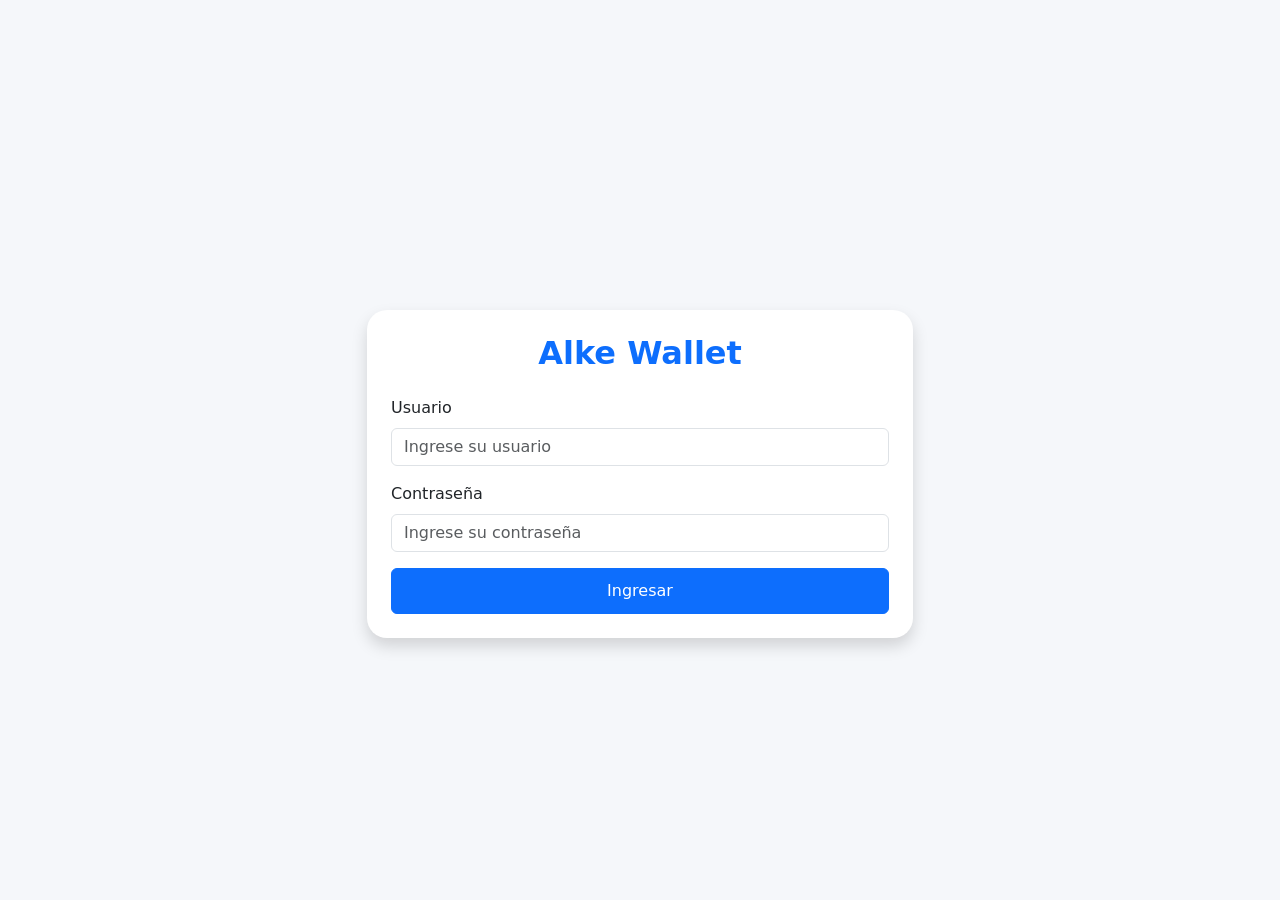
<file: index.html>
<!DOCTYPE html>
<html lang="es">
<head>
    <meta charset="UTF-8">
    <meta http-equiv="refresh" content="0; url=login.html">
    <title>Alke Wallet</title>
</head>
<body>

    <p>Redirigiendo al Login...</p>

</body>
</html>
</file>
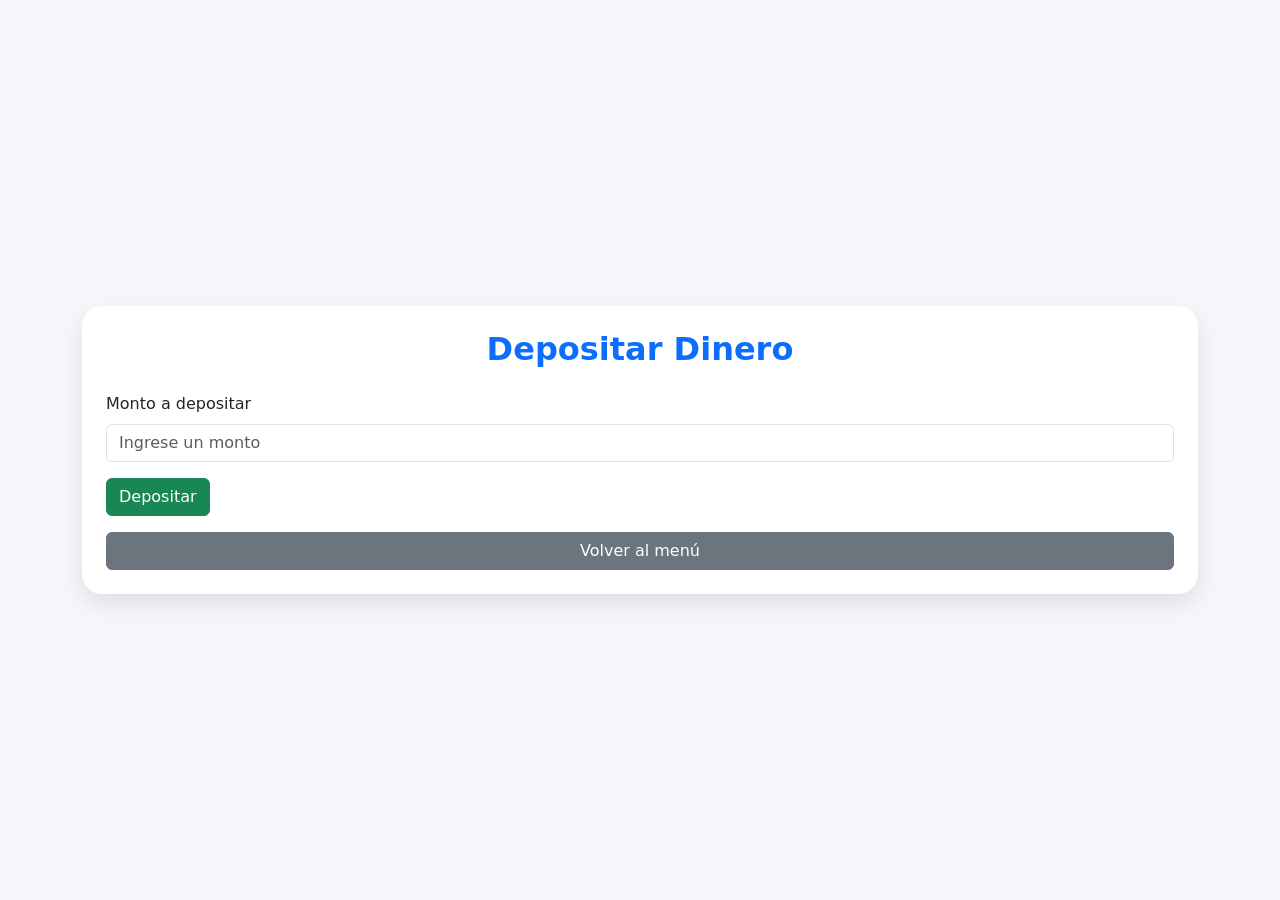
<file: deposit.html>
<!DOCTYPE html>
<html lang="es">

<head>
    <meta charset="UTF-8">
    <meta name="viewport" content="width=device-width, initial-scale=1.0">
    <title>Depositar Dinero</title>

    <link href="https://cdn.jsdelivr.net/npm/bootstrap@5.3.7/dist/css/bootstrap.min.css" rel="stylesheet">
    <link rel="stylesheet" href="./css/style.css">
</head>

<body>

    <div class="container">

        <div class="card p-4">

            <h2 class="text-center mb-4">
                Depositar Dinero
            </h2>

            <form id="depositForm">

                <div class="mb-3">

                    <label class="form-label">
                        Monto a depositar
                    </label>

                    <input
                        type="number"
                        id="montoDeposito"
                        class="form-control"
                        placeholder="Ingrese un monto">

                </div>

                <button
                    type="submit"
                    class="btn btn-success">

                    Depositar

                </button>

            </form>

            <a
                href="menu.html"
                class="btn btn-secondary mt-3">

                Volver al menú

            </a>

        </div>

    </div>

<script src="js/app.js"></script>

</body>

</html>
</file>
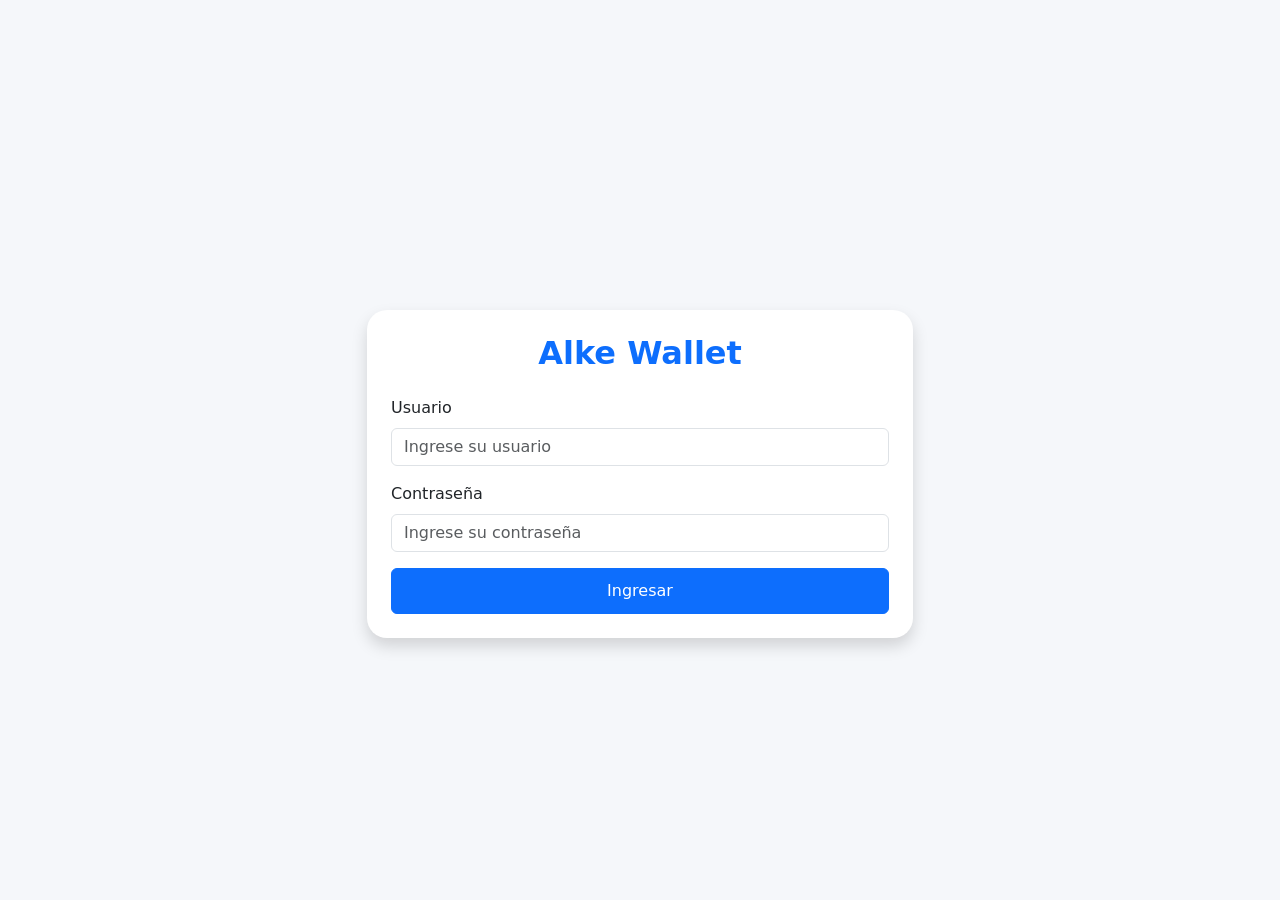
<file: login.html>
<!DOCTYPE html>
<html lang="es">

<head>
    <meta charset="UTF-8">
    <meta name="viewport" content="width=device-width, initial-scale=1.0">
    <title>Login - Alke Wallet</title>

    <link href="https://cdn.jsdelivr.net/npm/bootstrap@5.3.7/dist/css/bootstrap.min.css" rel="stylesheet">
    <link href="css/style.css" rel="stylesheet">
</head>

<body>

    <div class="container mt-5">

        <div class="row justify-content-center">

            <div class="col-md-6">

                <div class="card p-4 shadow">

                    <h2 class="text-center mb-4">
                        Alke Wallet
                    </h2>

                    <form id="loginForm">

                        <div class="mb-3">
                            <label class="form-label">
                                Usuario
                            </label>

                            <input
                                type="text"
                                id="usuario"
                                class="form-control"
                                placeholder="Ingrese su usuario">
                        </div>

                        <div class="mb-3">
                            <label class="form-label">
                                Contraseña
                            </label>

                            <input
                                type="password"
                                id="password"
                                class="form-control"
                                placeholder="Ingrese su contraseña">
                        </div>

                        <button
                            type="submit"
                            class="btn btn-primary w-100">
                            Ingresar
                        </button>

                    </form>

                </div>

            </div>

        </div>

    </div>

    <script src="js/app.js"></script>

</body>

</html>
</file>
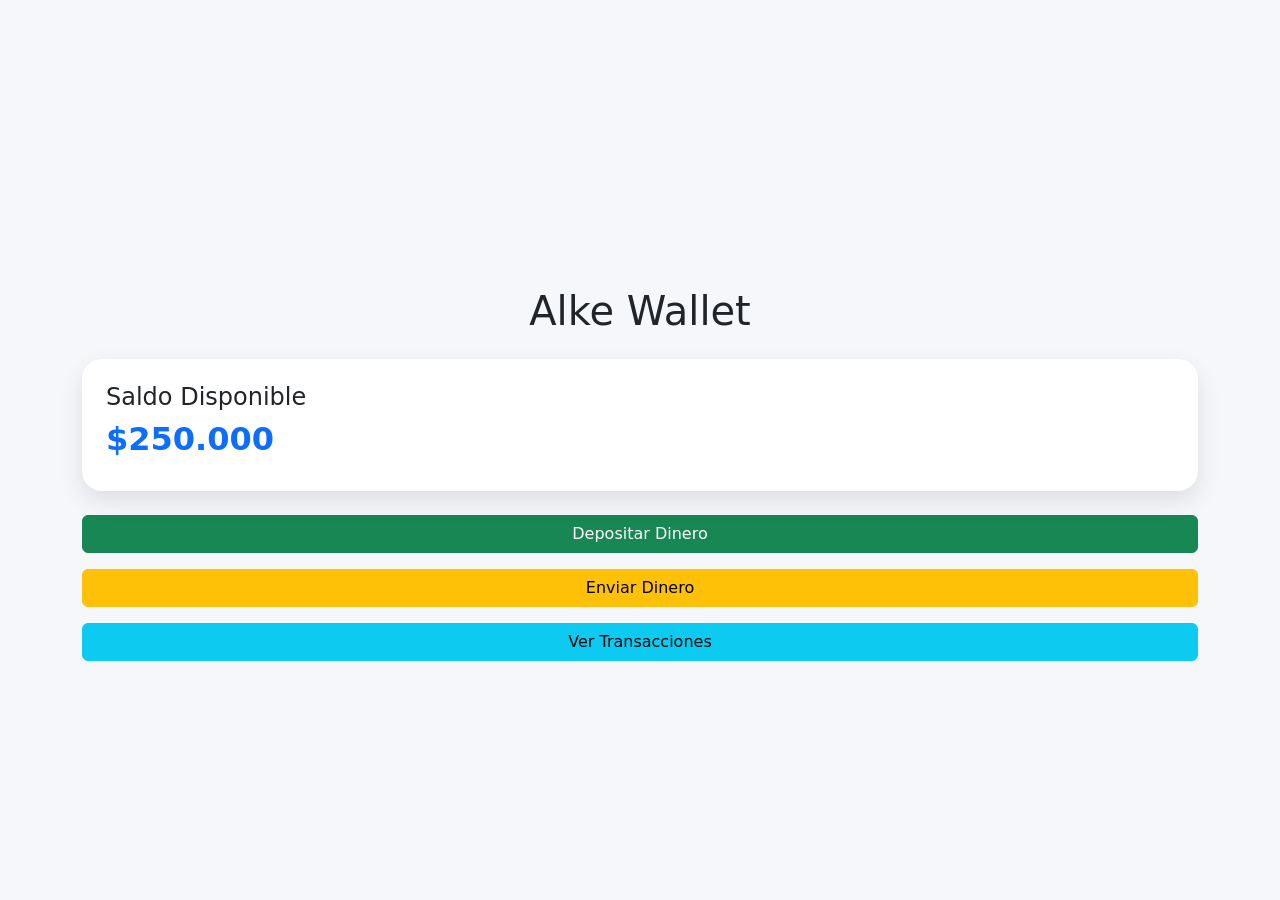
<file: menu.html>
<!DOCTYPE html>
<html lang="es">

<head>
    <meta charset="UTF-8">
    <meta name="viewport" content="width=device-width, initial-scale=1.0">
    <title>Menú - Alke Wallet</title>

    <link href="https://cdn.jsdelivr.net/npm/bootstrap@5.3.7/dist/css/bootstrap.min.css" rel="stylesheet">
    <link rel="stylesheet" href="./css/style.css">
</head>

<body>

    <div class="container mt-5">

        <h1 class="text-center mb-4">
            Alke Wallet
        </h1>

        <div class="card p-4 mb-4">

            <h4>Saldo Disponible</h4>

            <h2 id="saldo">$250.000</h2>

        </div>

        <div class="d-grid gap-3">

            <a href="deposit.html" class="btn btn-success">
                Depositar Dinero
            </a>

            <a href="sendmoney.html" class="btn btn-warning">
                Enviar Dinero
            </a>

            <a href="transactions.html" class="btn btn-info">
                Ver Transacciones
            </a>

        </div>

    </div>

<script src="js/app.js"></script>
    
</body>

</html>
</file>
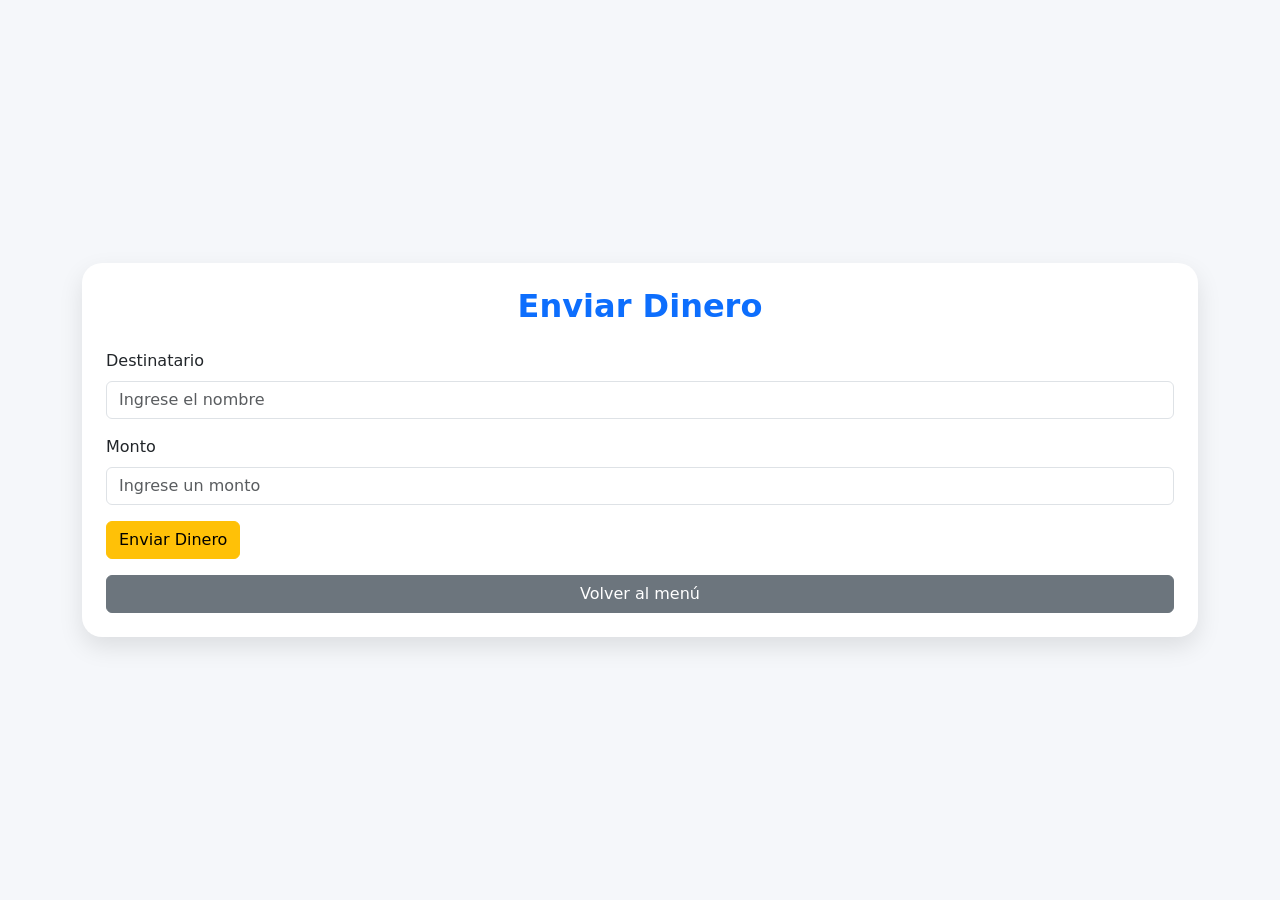
<file: sendmoney.html>
<!DOCTYPE html>
<html lang="es">

<head>
    <meta charset="UTF-8">
    <meta name="viewport" content="width=device-width, initial-scale=1.0">
    <title>Enviar Dinero</title>

    <link href="https://cdn.jsdelivr.net/npm/bootstrap@5.3.7/dist/css/bootstrap.min.css" rel="stylesheet">
    <link rel="stylesheet" href="./css/style.css">
</head>

<body>

    <div class="container">

        <div class="card p-4">

            <h2 class="text-center mb-4">
                Enviar Dinero
            </h2>

            <form id="sendMoneyForm">

                <div class="mb-3">

                    <label class="form-label">
                        Destinatario
                    </label>

                    <input
                        type="text"
                        id="destinatario"
                        class="form-control"
                        placeholder="Ingrese el nombre">

                </div>

                <div class="mb-3">

                    <label class="form-label">
                        Monto
                    </label>

                    <input
                        type="number"
                        id="montoEnvio"
                        class="form-control"
                        placeholder="Ingrese un monto">

                </div>

                <button
                    type="submit"
                    class="btn btn-warning">

                    Enviar Dinero

                </button>

            </form>

            <a
                href="menu.html"
                class="btn btn-secondary mt-3">

                Volver al menú

            </a>

        </div>

    </div>

<script src="js/app.js"></script>

</body>

</html>
</file>
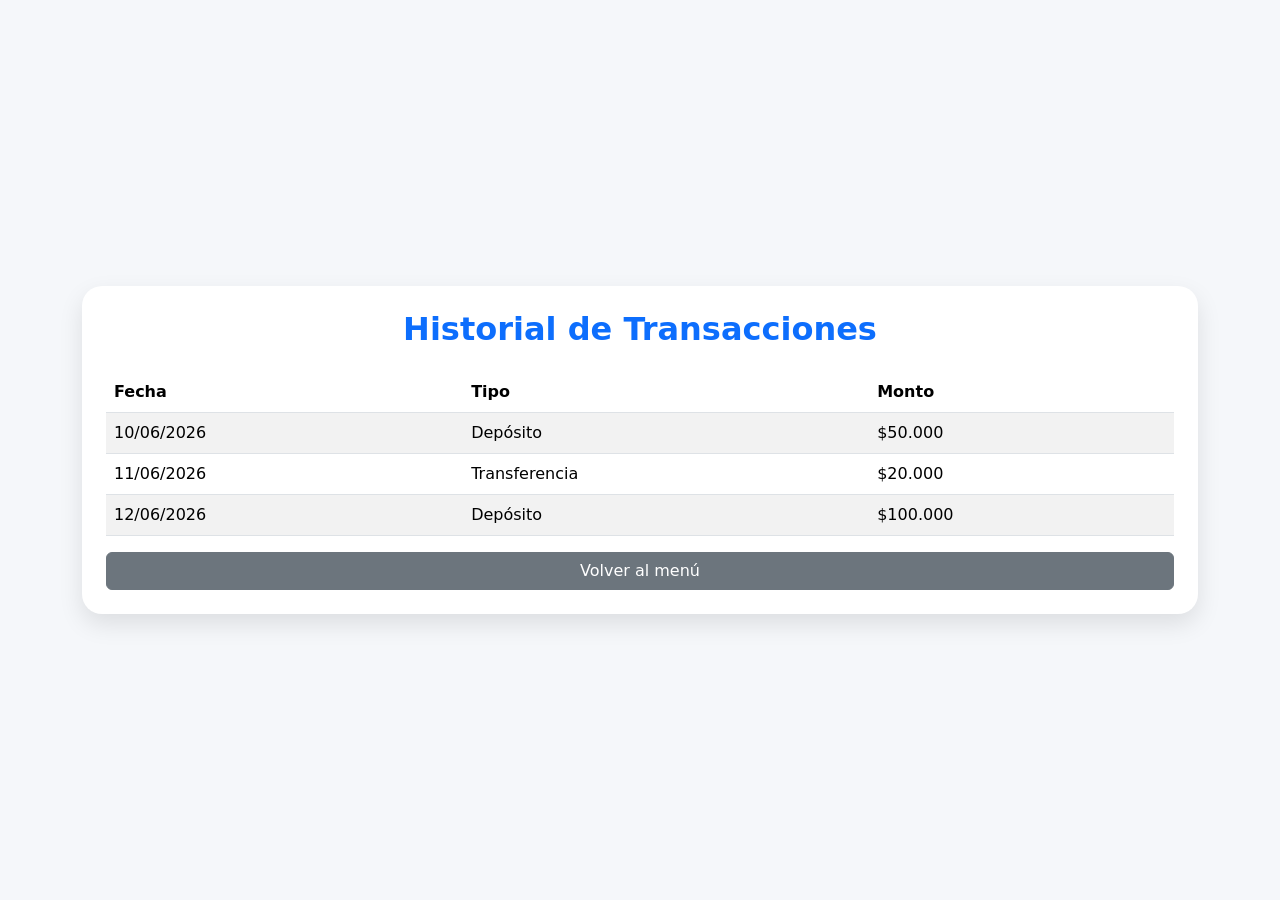
<file: transactions.html>
<!DOCTYPE html>
<html lang="es">

<head>
    <meta charset="UTF-8">
    <meta name="viewport" content="width=device-width, initial-scale=1.0">
    <title>Transacciones</title>

    <link href="https://cdn.jsdelivr.net/npm/bootstrap@5.3.7/dist/css/bootstrap.min.css" rel="stylesheet">
    <link rel="stylesheet" href="./css/style.css">
</head>

<body>

    <div class="container">

        <div class="card p-4">

            <h2 class="text-center mb-4">
                Historial de Transacciones
            </h2>

            <table class="table table-striped">

                <thead>

                    <tr>
                        <th>Fecha</th>
                        <th>Tipo</th>
                        <th>Monto</th>
                    </tr>

                </thead>

                <tbody>

                    <tr>
                        <td>10/06/2026</td>
                        <td>Depósito</td>
                        <td>$50.000</td>
                    </tr>

                    <tr>
                        <td>11/06/2026</td>
                        <td>Transferencia</td>
                        <td>$20.000</td>
                    </tr>

                    <tr>
                        <td>12/06/2026</td>
                        <td>Depósito</td>
                        <td>$100.000</td>
                    </tr>

                </tbody>

            </table>

            <a
                href="menu.html"
                class="btn btn-secondary">

                Volver al menú

            </a>

        </div>

    </div>

</body>

</html>
</file>
<file: css/style.css>
body {
    background-color: #f5f7fa;
    min-height: 100vh;
    display: flex;
    align-items: center;
}

.card {
    border: none;
    border-radius: 20px;
    box-shadow: 0 10px 25px rgba(0, 0, 0, 0.1);
}

h2 {
    font-weight: bold;
    color: #0d6efd;
}

.btn-primary {
    width: 100%;
    padding: 10px;
}
</file>
